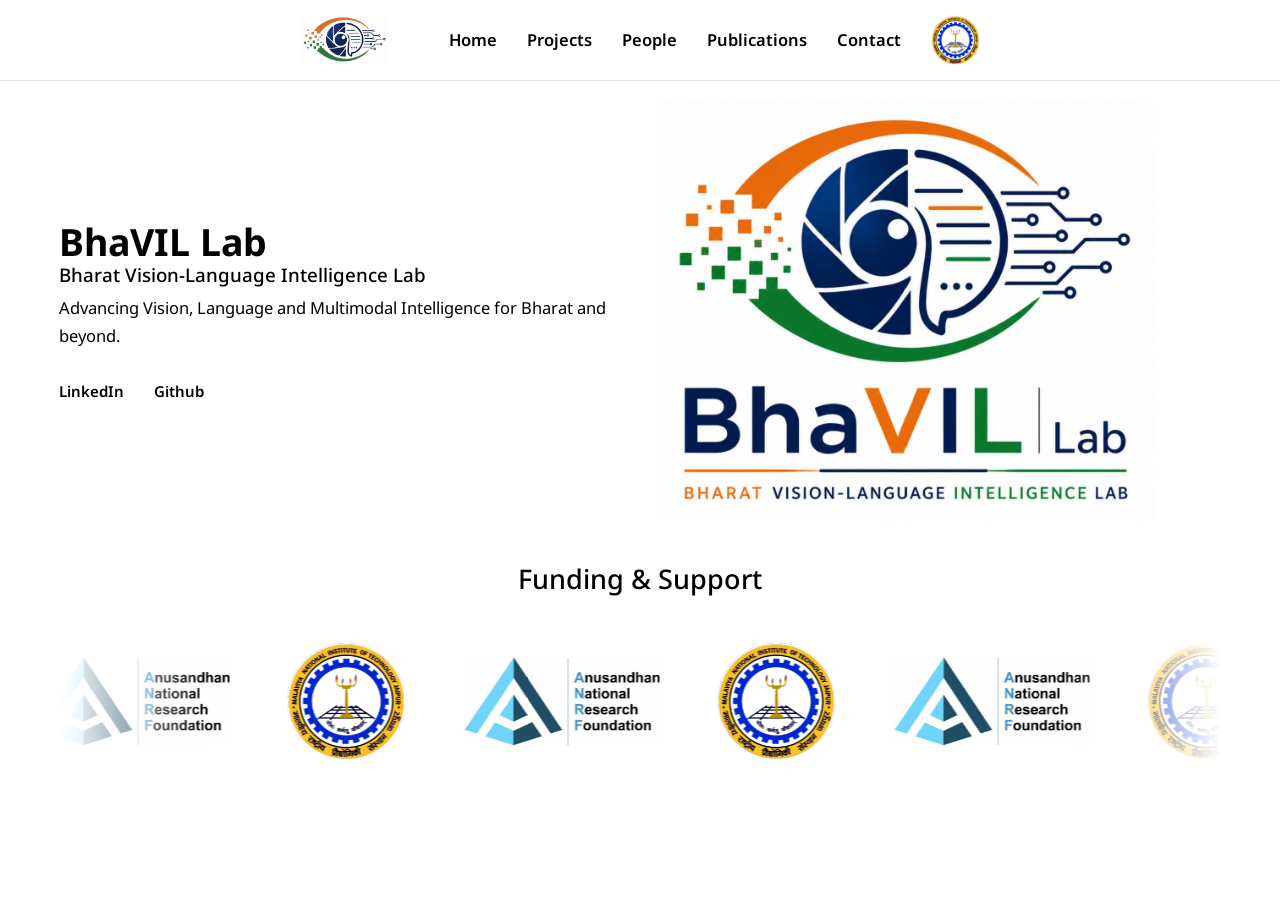
<file: index.html>
<!doctype html>
<html lang="en">
  <head>
    <meta charset="utf-8">
    <meta name="viewport" content="width=device-width, initial-scale=1, shrink-to-fit=no">
    <title>
      Home | 
      BhaVIL Lab
    </title>
    <meta name="description" content="Advancing Vision, Language, and Multimodal Intelligence for Bharat and Beyond.">

    <!-- Google Fonts - Noto Sans -->
    <link rel="preconnect" href="https://fonts.googleapis.com">
    <link rel="preconnect" href="https://fonts.gstatic.com" crossorigin>
    <link href="https://fonts.googleapis.com/css2?family=Noto+Sans:wght@300;400;500;600;700&display=swap" rel="stylesheet">

    <!-- Bootstrap CSS -->
    <link href="https://cdn.jsdelivr.net/npm/bootstrap@5.1.3/dist/css/bootstrap.min.css" rel="stylesheet">

    <!-- Font Awesome -->
    <link
      rel="stylesheet"
      href="https://cdnjs.cloudflare.com/ajax/libs/font-awesome/6.5.1/css/all.min.css"
      integrity="sha512-DTOQO9RWCH3ppGqcWaEA1BIZOC6xxalwEsw9c2QQeAIftl+Vegovlnee1c9QX4TctnWMn13TZye+giMm8e2LwA=="
      crossorigin="anonymous"
      referrerpolicy="no-referrer"
    >

    <!-- Custom CSS -->
    <link rel="stylesheet" href="style.css">

    <!-- Favicon -->
    
      <link rel="icon" type="image/png" href="images/Mnit_logo.png">
    
  </head>

  <body>
    <nav class="navbar">
  <div class="nav-container">
    <div class="nav-logo">
      <a href="index.html">
        <img src="images/small_logo.jpg" alt="BhaVIL Lab">
      </a>
    </div>
    <button class="nav-toggle" id="navToggle" aria-label="Toggle navigation">
      <span class="hamburger"></span>
      <span class="hamburger"></span>
      <span class="hamburger"></span>
    </button>
    <div class="nav-links" id="navLinks">
      <a href="index.html" class="nav-link">Home</a>
      <a href="/" class="nav-link">Projects</a>
      <a href="people.html" class="nav-link">People</a>
      <a href="publications.html" class="nav-link">Publications</a>
      <a href="contact.html" class="nav-link">Contact</a>
    </div>
    <div class="nav-logos-right">
      <a href="https://www.mnit.ac.in/" target="_blank">
        <img src="images/Mnit_logo.png" alt="MNIT">
      </a>
    </div>
  </div>
</nav>

<script>
  document.addEventListener('DOMContentLoaded', function () {
    const navToggle = document.getElementById('navToggle');
    const navLinks = document.getElementById('navLinks');

    if (navToggle) {
      navToggle.addEventListener('click', function () {
        navLinks.classList.toggle('active');
        navToggle.classList.toggle('active');
      });
    }
  });
</script>


    <div class="container main-content">
      <div class="hero-section">
  <div class="hero-text">
    <h1 style="margin-bottom: 0;">BhaVIL Lab</h1>
    <h5 style="margin-top: 0;">Bharat Vision-Language Intelligence Lab</h5>
    
    <p>
      Advancing Vision, Language and Multimodal Intelligence for Bharat and beyond.
    </p>
    
    
    <div class="hero-links">
      <a href="https://www.linkedin.com/in/sadbhawna-phd-102623188/">LinkedIn</a>
      <a href="https://github.com/bhavillab/bhavillab.github.io">Github</a>
    </div>
  </div>
  
  <div class="hero-media">
    <img src="images/BhaVIL_Logo.jpg" alt="BhaVIL Lab" />
  </div>
</div>

<div class="funding-section">
  <h2>Funding &amp; Support</h2>
  <div class="funding-carousel">
    <div class="carousel-container">
      <div class="carousel-track">
        
        <div class="funding-logo">
          <img src="images/anrf.jpg" alt="ANRF" />
        </div>
        <div class="funding-logo">
          <img src="images/Mnit_logo.png" alt="MNIT" />
        </div>
        <!-- Duplicate for seamless loop -->
         <div class="funding-logo">
          <img src="images/anrf.jpg" alt="ANRF" />
        </div>
        <div class="funding-logo">
          <img src="images/Mnit_logo.png" alt="MNIT" />
        </div>

        <div class="funding-logo">
          <img src="images/anrf.jpg" alt="ANRF" />
        </div>
        <div class="funding-logo">
          <img src="images/Mnit_logo.png" alt="MNIT" />
        </div>

        <div class="funding-logo">
          <img src="images/anrf.jpg" alt="ANRF" />
        </div>
        <div class="funding-logo">
          <img src="images/Mnit_logo.png" alt="MNIT" />
        </div>

        <div class="funding-logo">
          <img src="images/anrf.jpg" alt="ANRF" />
        </div>
        <div class="funding-logo">
          <img src="images/Mnit_logo.png" alt="MNIT" />
        </div>

      </div>
    </div>
  </div>
</div>

<script>
  document.addEventListener('DOMContentLoaded', function() {
    const track = document.querySelector('.carousel-track');
    const logos = document.querySelectorAll('.funding-logo');
    const totalLogos = logos.length / 2; // Original count before duplication
    let position = 0;
    
    function animate() {
      position -= 0.5; // Scroll speed
      
      // Reset position when halfway through (when original logos are fully scrolled)
      if (Math.abs(position) >= (totalLogos * 200)) {
        position = 0;
      }
      
      track.style.transform = `translateX(${position}px)`;
      requestAnimationFrame(animate);
    }
    
    animate();
  });
</script>


    </div>

    <!-- Bootstrap JS -->
    <script src="https://cdn.jsdelivr.net/npm/bootstrap@5.1.3/dist/js/bootstrap.bundle.min.js"></script>
  </body>
</html>
</file>
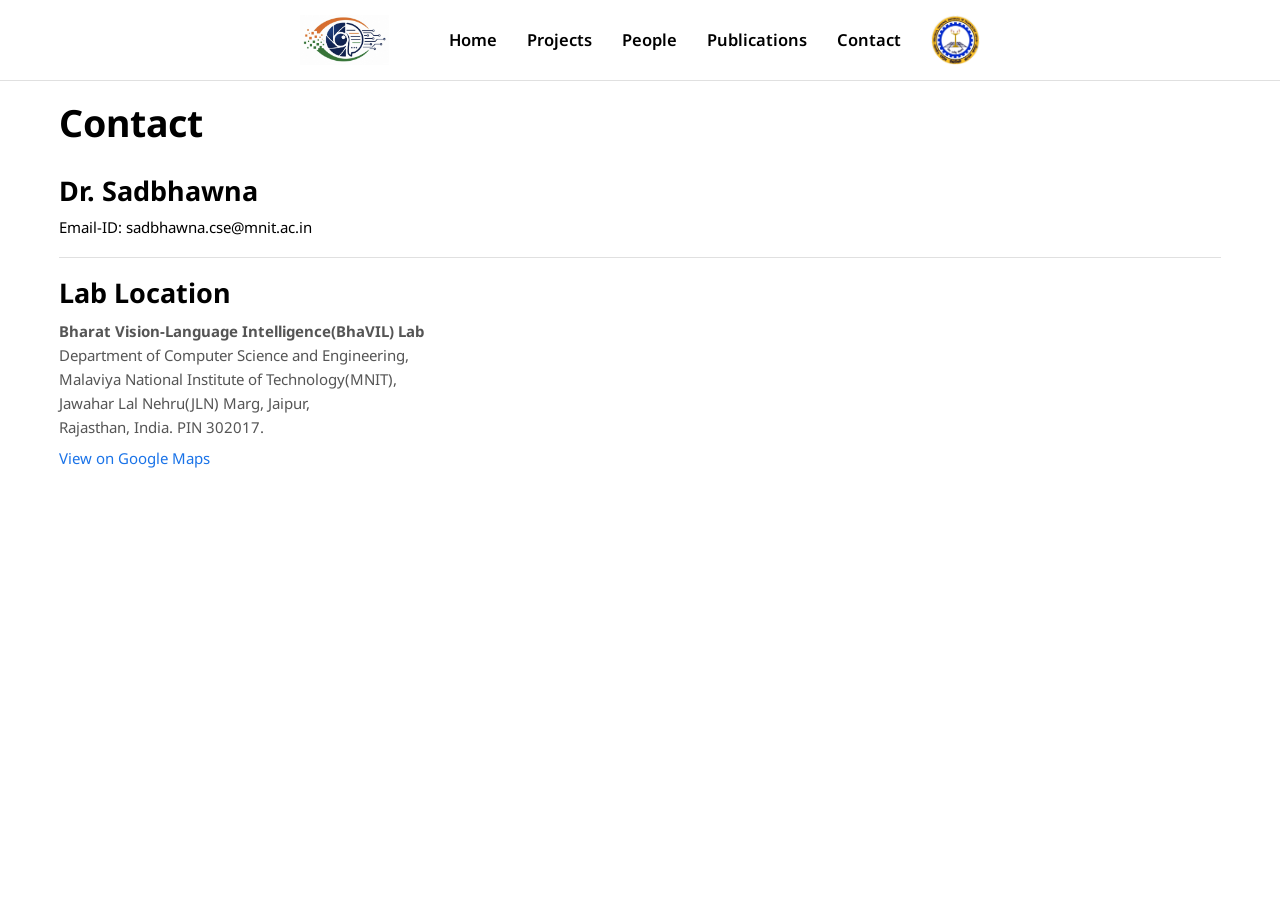
<file: contact.html>
<!doctype html>
<html lang="en">
  <head>
    <meta charset="utf-8">
    <meta name="viewport" content="width=device-width, initial-scale=1, shrink-to-fit=no">
    <title>
      Contact | 
      BhaVIL Lab
    </title>
    <meta name="description" content="Advancing Vision, Language, and Multimodal Intelligence for Bharat and Beyond.">

    <!-- Google Fonts - Noto Sans -->
    <link rel="preconnect" href="https://fonts.googleapis.com">
    <link rel="preconnect" href="https://fonts.gstatic.com" crossorigin>
    <link href="https://fonts.googleapis.com/css2?family=Noto+Sans:wght@300;400;500;600;700&display=swap" rel="stylesheet">

    <!-- Bootstrap CSS -->
    <link href="https://cdn.jsdelivr.net/npm/bootstrap@5.1.3/dist/css/bootstrap.min.css" rel="stylesheet">

    <!-- Font Awesome -->
    <link
      rel="stylesheet"
      href="https://cdnjs.cloudflare.com/ajax/libs/font-awesome/6.5.1/css/all.min.css"
      integrity="sha512-DTOQO9RWCH3ppGqcWaEA1BIZOC6xxalwEsw9c2QQeAIftl+Vegovlnee1c9QX4TctnWMn13TZye+giMm8e2LwA=="
      crossorigin="anonymous"
      referrerpolicy="no-referrer"
    >

    <!-- Custom CSS -->
    <link rel="stylesheet" href="style.css">

    <!-- Favicon -->
    
      <link rel="icon" type="image/png" href="images/Mnit_logo.png">
    
  </head>

  <body>
    <nav class="navbar">
  <div class="nav-container">
    <div class="nav-logo">
      <a href="index.html">
        <img src="images/small_logo.jpg" alt="BhaVIL Lab">
      </a>
    </div>
    <button class="nav-toggle" id="navToggle" aria-label="Toggle navigation">
      <span class="hamburger"></span>
      <span class="hamburger"></span>
      <span class="hamburger"></span>
    </button>
    <div class="nav-links" id="navLinks">
      <a href="index.html" class="nav-link">Home</a>
      <a href="/" class="nav-link">Projects</a>
      <a href="people.html" class="nav-link">People</a>
      <a href="publications.html" class="nav-link">Publications</a>
      <a href="contact.html" class="nav-link">Contact</a>
    </div>
    <div class="nav-logos-right">
      <a href="https://www.mnit.ac.in/" target="_blank">
        <img src="images/Mnit_logo.png" alt="MNIT">
      </a>
    </div>
  </div>
</nav>

<script>
  document.addEventListener('DOMContentLoaded', function () {
    const navToggle = document.getElementById('navToggle');
    const navLinks = document.getElementById('navLinks');

    if (navToggle) {
      navToggle.addEventListener('click', function () {
        navLinks.classList.toggle('active');
        navToggle.classList.toggle('active');
      });
    }
  });
</script>


    <div class="container main-content">
      <div class="contact-page">
  <h1>Contact</h1>

  <div class="contact-content">
    <div class="contact-section">
        <h2>Dr. Sadbhawna</h2>
        Email-ID: sadbhawna.cse@mnit.ac.in</li>
    </div>

    <div class="contact-section">
      <h2>Lab Location</h2>
      <div class="lab-location">
        <div class="lab-address">
          <p>
            <strong>Bharat Vision-Language Intelligence(BhaVIL) Lab</strong><br />
            Department of Computer Science and Engineering,<br />
            Malaviya National Institute of Technology(MNIT),<br />
            Jawahar Lal Nehru(JLN) Marg, Jaipur,<br />
            Rajasthan, India. PIN 302017.<br />
          </p>
          <p>
            <a href="https://maps.app.goo.gl/6CTQxLCMrE2BkmzL8">View on Google Maps</a>
          </p>
        </div>

        <iframe src="https://www.google.com/maps/embed?pb=!1m23!1m12!1m3!1d14237.636690421692!2d75.77203235!3d26.8587382!2m3!1f0!2f0!3f0!3m2!1i1024!2i768!4f13.1!4m8!3e6!4m0!4m5!
        1s0x396db66fe2879c7f%3A0xdfc843bf9b6f869a!2sMalaviya%20National%20Institute%20of%20Technology%20Jaipur%20(MNIT)%2C%20Jawahar%20Lal%20Nehru%20Marg%2C%20Jhalana%20Gram%2C%20Malviya%20Nagar%2C%20Jaipur%2C%20Rajasthan%20302017!
        3m2!1d26.863972399999998!2d75.8107776!5e0!3m2!1sen!2sin!4v1784711993784!5m2!1sen!2sin" 
        width="600" height="450" style="border:0;" allowfullscreen="" loading="lazy" referrerpolicy="strict-origin-when-cross-origin">

        </iframe>
        
      </div>
    </div>

  </div>
</div>

    </div>

    <!-- Bootstrap JS -->
    <script src="https://cdn.jsdelivr.net/npm/bootstrap@5.1.3/dist/js/bootstrap.bundle.min.js"></script>
  </body>
</html>
</file>
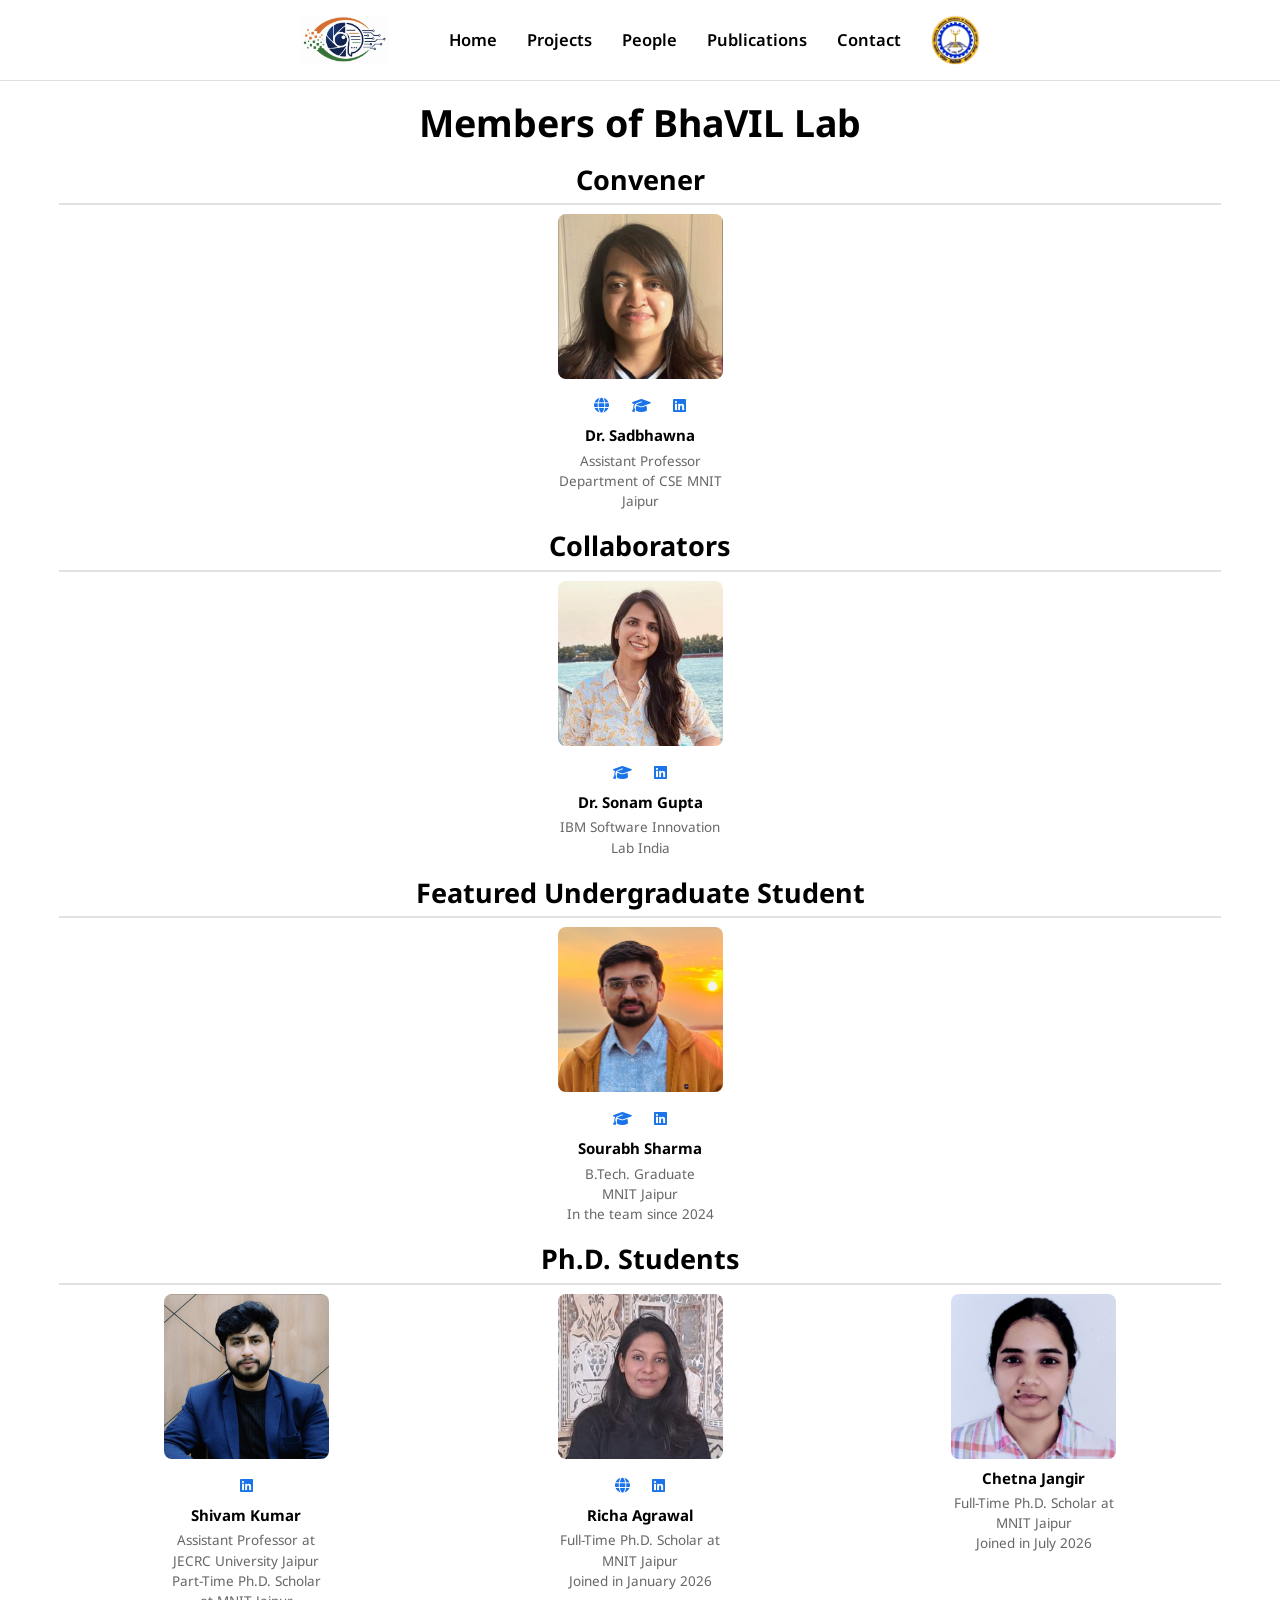
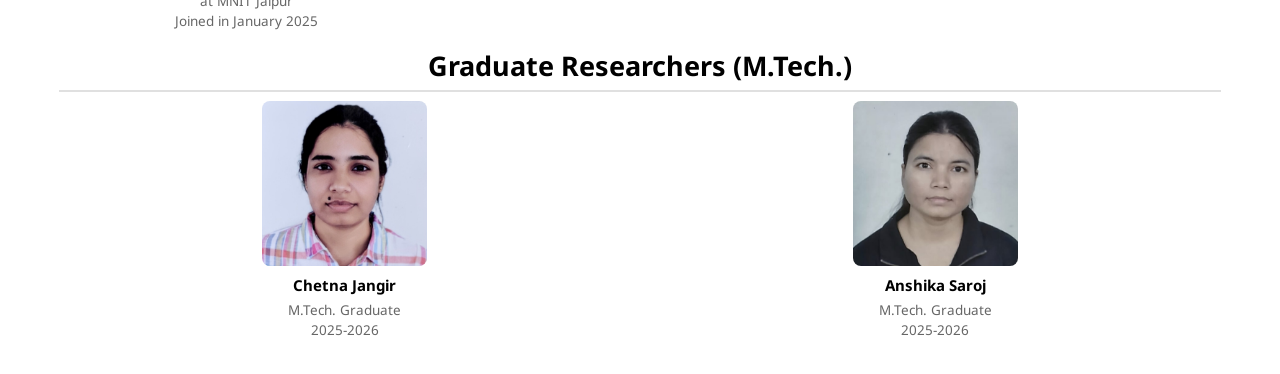
<file: people.html>
<!doctype html>
<html lang="en">
  <head>
    <meta charset="utf-8">
    <meta name="viewport" content="width=device-width, initial-scale=1, shrink-to-fit=no">
    <title>
      People | 
      BhaVIL Lab
    </title>
    <meta name="description" content="Advancing Vision, Language, and Multimodal Intelligence for Bharat and Beyond.">

    <!-- Google Fonts - Noto Sans -->
    <link rel="preconnect" href="https://fonts.googleapis.com">
    <link rel="preconnect" href="https://fonts.gstatic.com" crossorigin>
    <link href="https://fonts.googleapis.com/css2?family=Noto+Sans:wght@300;400;500;600;700&display=swap" rel="stylesheet">

    <!-- Bootstrap CSS -->
    <link href="https://cdn.jsdelivr.net/npm/bootstrap@5.1.3/dist/css/bootstrap.min.css" rel="stylesheet">

    <!-- Font Awesome -->
    <link
      rel="stylesheet"
      href="https://cdnjs.cloudflare.com/ajax/libs/font-awesome/6.5.1/css/all.min.css"
      integrity="sha512-DTOQO9RWCH3ppGqcWaEA1BIZOC6xxalwEsw9c2QQeAIftl+Vegovlnee1c9QX4TctnWMn13TZye+giMm8e2LwA=="
      crossorigin="anonymous"
      referrerpolicy="no-referrer"
    >

    <!-- Custom CSS -->
    <link rel="stylesheet" href="style.css">

    <!-- Favicon -->
    
      <link rel="icon" type="image/png" href="images/Mnit_logo.png">
    
  </head>

  <body>
    <nav class="navbar">
  <div class="nav-container">
    <div class="nav-logo">
      <a href="index.html">
        <img src="images/small_logo.jpg" alt="BhaVIL Lab">
      </a>
    </div>
    <button class="nav-toggle" id="navToggle" aria-label="Toggle navigation">
      <span class="hamburger"></span>
      <span class="hamburger"></span>
      <span class="hamburger"></span>
    </button>
    <div class="nav-links" id="navLinks">
      <a href="index.html" class="nav-link">Home</a>
      <a href="/" class="nav-link">Projects</a>
      <a href="people.html" class="nav-link">People</a>
      <a href="publications.html" class="nav-link">Publications</a>
      <a href="contact.html" class="nav-link">Contact</a>
    </div>
    <div class="nav-logos-right">
      <a href="https://www.mnit.ac.in/" target="_blank">
        <img src="images/Mnit_logo.png" alt="MNIT">
      </a>
    </div>
  </div>
</nav>

<script>
  document.addEventListener('DOMContentLoaded', function () {
    const navToggle = document.getElementById('navToggle');
    const navLinks = document.getElementById('navLinks');

    if (navToggle) {
      navToggle.addEventListener('click', function () {
        navLinks.classList.toggle('active');
        navToggle.classList.toggle('active');
      });
    }
  });
</script>


<div class="container main-content">
  <div class="people-section">
   <h1 align="center">Members of BhaVIL Lab</h1>


   <h2 align="center">Convener</h2>
   <div class="people-grid">
     <div class="person-card">
       <a href="https://sadbhawnathakur.github.io/" class="person-image-link">
        <img src="images/people/sadbhawna.jpg" alt="Dr. Sadbhawna" />
      </a>
      <div class="person-links">
        <a href="https://sadbhawnathakur.github.io/" title="Personal Page"><i class="fas fa-globe"></i></a>
        <a href="https://scholar.google.com/citations?hl=en&user=9GKhxRcAAAAJ" target="_blank" title="Google Scholar"><i class="fas fa-graduation-cap"></i></a>
        <a href="https://www.linkedin.com/in/sadbhawna-phd-102623188/" target="_blank" title="LinkedIn"><i class="fab fa-linkedin"></i></a>
      </div>
      <span class="name">Dr. Sadbhawna</span>
      <span class="role">Assistant Professor
        Department of CSE 
        MNIT Jaipur
      </span>
    </div>
  </div>

  <h2 align="center">Collaborators</h2>
  <div class="people-grid">
    <div class="person-card">
      <a href="https://scholar.google.com/citations?user=nIJUdr0AAAAJ&hl=en" class="person-image-link">
        <img src="images/people/sonam.jpg" alt="Dr. Sonam Gupta" />
      </a>
      <div class="person-links">
        <a href="https://scholar.google.com/citations?user=nIJUdr0AAAAJ&hl=en" target="_blank" title="Google Scholar"><i class="fas fa-graduation-cap"></i></a>
        <a href="https://www.linkedin.com/in/sonam-gupta-7b521552/" target="_blank" title="LinkedIn"><i class="fab fa-linkedin"></i></a>
      </div>
      <span class="name">Dr. Sonam Gupta</span>
      <span class="role">IBM Software
        Innovation Lab 
        India
      </span>
    </div>
  </div>

  <h2 align="center">Featured Undergraduate Student</h2>
  <div class="people-grid">
    <div class="person-card">
      <a href="https://scholar.google.com/citations?user=bEF_YuYAAAAJ&hl=en" class="person-image-link">
        <img src="images/people/sourabh.jpg" alt="Dr. Sourabh Sharma" />
      </a>
      <div class="person-links">
        <a href="https://scholar.google.com/citations?user=bEF_YuYAAAAJ&hl=en" target="_blank" title="Google Scholar"><i class="fas fa-graduation-cap"></i></a>
        <a href="https://www.linkedin.com/in/sourabh-sharma-061a54240/" target="_blank" title="LinkedIn"><i class="fab fa-linkedin"></i></a>
      </div>
      <span class="name">Sourabh Sharma</span>
      <span class="role">B.Tech. Graduate<br>
        MNIT Jaipur<br>
        In the team since 2024
      </span>
    </div>
  </div>

  <h2 align="center">Ph.D. Students</h2>

  <div class="people-grid">
    <div class="person-card">
      <a href="https://www.linkedin.com/in/shivamkumar16/" target="_blank" class="person-image-link">
        <img src="images/people/shivam.jpg" alt="Shivam Kumar" />
      </a>
      <div class="person-links">
        <a href="https://www.linkedin.com/in/shivamkumar16/" target="_blank" title="LinkedIn"><i class="fab fa-linkedin"></i></a>
      </div>
      <span class="name">Shivam Kumar</span>
      <span class="role">Assistant Professor at JECRC University Jaipur<br>
        Part-Time Ph.D. Scholar at MNIT Jaipur<br>
        Joined in January 2025
      </span>
    </div>

   <div class="person-card">
      <a href="https://richa1819.github.io/Portfolio/" target="_blank" class="person-image-link">
        <img src="images/people/richa.jpg" alt="Richa Agrawal" />
      </a>
      <div class="person-links">
        <a href="https://richa1819.github.io/Portfolio/" title="Personal Page"><i class="fas fa-globe"></i></a>
        <a href="https://www.linkedin.com/in/richa-agrawal-83936523a/" target="_blank" title="LinkedIn"><i class="fab fa-linkedin"></i></a>
      </div>
      <span class="name">Richa Agrawal</span>
      <span class="role">Full-Time Ph.D. Scholar at MNIT Jaipur<br>
        Joined in January 2026
      </span>
    </div>

    <div class="person-card">
        <img src="images/people/chetna.jpg" alt="Chetna Jangir"/>
      <span class="name">Chetna Jangir</span>
      <span class="role">Full-Time Ph.D. Scholar at MNIT Jaipur<br>
        Joined in July 2026
      </span>
    </div>
    
  </div>

  <h2 align="center">Graduate Researchers (M.Tech.)</h2>
  <div class="people-grid">
    <div class="person-card">
        <img src="images/people/chetna.jpg" alt="Chetna Jangir"/>
      <span class="name">Chetna Jangir</span>
      <span class="role">M.Tech. Graduate<br>2025-2026</span>
    </div>

    <div class="person-card">
        <img src="images/people/anshika.jpg" alt="Anshika Saroj" />
      <span class="name">Anshika Saroj</span>
      <span class="role">M.Tech. Graduate<br>2025-2026</span>
    </div>

  </div>


  
</div>
</div>

    <!-- Bootstrap JS -->
    <script src="https://cdn.jsdelivr.net/npm/bootstrap@5.1.3/dist/js/bootstrap.bundle.min.js"></script>
  </body>
</html>
</file>
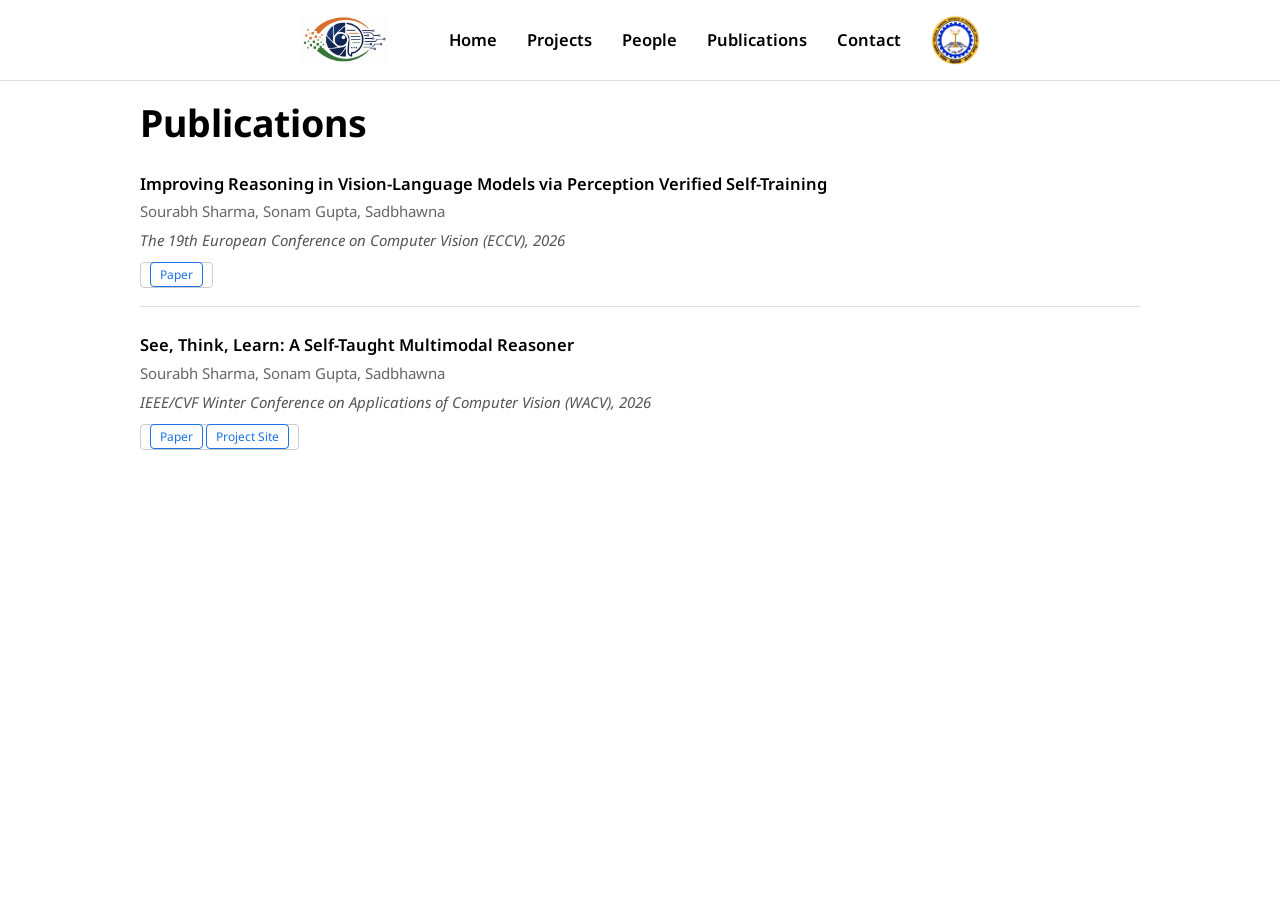
<file: publications.html>
<!doctype html>
<html lang="en">
  <head>
    <meta charset="utf-8">
    <meta name="viewport" content="width=device-width, initial-scale=1, shrink-to-fit=no">
    <title>
      Publications | 
      BhaVIL Lab
    </title>
    <meta name="description" content="Advancing Vision, Language, and Multimodal Intelligence for Bharat and Beyond.">

    <!-- Google Fonts - Noto Sans -->
    <link rel="preconnect" href="https://fonts.googleapis.com">
    <link rel="preconnect" href="https://fonts.gstatic.com" crossorigin>
    <link href="https://fonts.googleapis.com/css2?family=Noto+Sans:wght@300;400;500;600;700&display=swap" rel="stylesheet">

    <!-- Bootstrap CSS -->
    <link href="https://cdn.jsdelivr.net/npm/bootstrap@5.1.3/dist/css/bootstrap.min.css" rel="stylesheet">

    <!-- Font Awesome -->
    <link
      rel="stylesheet"
      href="https://cdnjs.cloudflare.com/ajax/libs/font-awesome/6.5.1/css/all.min.css"
      integrity="sha512-DTOQO9RWCH3ppGqcWaEA1BIZOC6xxalwEsw9c2QQeAIftl+Vegovlnee1c9QX4TctnWMn13TZye+giMm8e2LwA=="
      crossorigin="anonymous"
      referrerpolicy="no-referrer"
    >

    <!-- Custom CSS -->
    <link rel="stylesheet" href="style.css">

    <!-- Favicon -->
    
      <link rel="icon" type="image/png" href="images/Mnit_logo.png">
    
  </head>

  <body>
    <nav class="navbar">
  <div class="nav-container">
    <div class="nav-logo">
      <a href="index.html">
        <img src="images/small_logo.jpg" alt="BhaVIL Lab">
      </a>
    </div>
    <button class="nav-toggle" id="navToggle" aria-label="Toggle navigation">
      <span class="hamburger"></span>
      <span class="hamburger"></span>
      <span class="hamburger"></span>
    </button>
    <div class="nav-links" id="navLinks">
      <a href="index.html" class="nav-link">Home</a>
      <a href="/" class="nav-link">Projects</a>
      <a href="people.html" class="nav-link">People</a>
      <a href="publications.html" class="nav-link">Publications</a>
      <a href="contact.html" class="nav-link">Contact</a>
    </div>
    <div class="nav-logos-right">
      <a href="https://www.mnit.ac.in/" target="_blank">
        <img src="images/Mnit_logo.png" alt="MNIT">
      </a>
    </div>
  </div>
</nav>

<script>
  document.addEventListener('DOMContentLoaded', function () {
    const navToggle = document.getElementById('navToggle');
    const navLinks = document.getElementById('navLinks');

    if (navToggle) {
      navToggle.addEventListener('click', function () {
        navLinks.classList.toggle('active');
        navToggle.classList.toggle('active');
      });
    }
  });
</script>


    <div class="container main-content">
<div class="research-section">
  <h1>Publications</h1>

  

  <div class="publications-list">
    <div class="publication-item" id="improving-reasoning-in-vlm">
      
      <div class="pub-content">
        <div class="pub-title">Improving Reasoning in Vision-Language Models via Perception Verified Self-Training</div>
        <div class="pub-authors">Sourabh Sharma, Sonam Gupta, Sadbhawna</div>
        <div class="pub-venue">The 19th European Conference on Computer Vision (ECCV), 2026</div>
        <div class="pub-links">
          <span class="pub-link-text">
            <a href="https://arxiv.org/abs/2606.22158" target="_blank" class="pub-link-text">Paper</a>
            </span>
        </div>
      </div>
    </div>
    <div class="publication-item" id="see-think-learn">
      <div class="pub-content">
        <div class="pub-title">See, Think, Learn: A Self-Taught Multimodal Reasoner</div>
        <div class="pub-authors">Sourabh Sharma, Sonam Gupta, Sadbhawna</div>
        <div class="pub-venue">IEEE/CVF Winter Conference on Applications of Computer Vision (WACV), 2026</div>
        <div class="pub-links">
          <span class="pub-link-text">
            <a href="https://openaccess.thecvf.com/content/WACV2026/html/Sharma_See_Think_Learn_A_Self-Taught_Multimodal_Reasoner_WACV_2026_paper.html" target="_blank" class="pub-link-text">Paper</a>
            <a href="https://github.com/srbhcs/see-think-learn" target="_blank" class="pub-link-text">Project Site</a>
          </span>
        </div>
      </div>
    </div>
    
  
  </div>
</div>

<!-- Image Modal -->
<div id="imageModal" style="display:none; position:fixed; z-index:1000; left:0; top:0; width:100%; height:100%; background-color:rgba(0,0,0,0.9); cursor:pointer;">
  <span style="position:absolute; top:20px; right:40px; color:#fff; font-size:40px; font-weight:bold; cursor:pointer;">&times;</span>
  <img id="modalImage" style="display:block; width:92vw; height:90vh; object-fit:contain; position:absolute; top:50%; left:50%; transform:translate(-50%, -50%);" />
</div>

<script>
  // Publication filtering functionality
  document.addEventListener('DOMContentLoaded', function() {
    const filterButtons = document.querySelectorAll('.filter-btn');
    const publications = document.querySelectorAll('.publication-item');
    const yearHeaders = document.querySelectorAll('.year-header');

    filterButtons.forEach(button => {
      button.addEventListener('click', function() {
        // Update active button
        filterButtons.forEach(btn => btn.classList.remove('active'));
        this.classList.add('active');

        const filterValue = this.getAttribute('data-filter');

        // Filter publications
        publications.forEach(pub => {
          if (filterValue === 'all') {
            pub.style.display = 'flex';
          } else {
            const category = pub.getAttribute('data-category');
            pub.style.display = category === filterValue ? 'flex' : 'none';
          }
        });

        // Show/hide year headers based on visible publications
        yearHeaders.forEach(header => {
          let nextElement = header.nextElementSibling;
          let hasVisiblePubs = false;
          
          while (nextElement && !nextElement.classList.contains('year-header')) {
            if (nextElement.classList.contains('publication-item') && nextElement.style.display !== 'none') {
              hasVisiblePubs = true;
              break;
            }
            nextElement = nextElement.nextElementSibling;
          }
          
          header.style.display = hasVisiblePubs || filterValue === 'all' ? 'block' : 'none';
        });
      });
    });

    // Image modal functionality
    const modal = document.getElementById('imageModal');
    const modalImg = document.getElementById('modalImage');
    const pubImages = document.querySelectorAll('.pub-thumbnail img');

    pubImages.forEach(img => {
      img.style.cursor = 'pointer';
      img.addEventListener('click', function(e) {
        e.preventDefault();
        modal.style.display = 'block';
        modalImg.src = this.src;
      });
    });

    // Close modal on click
    modal.addEventListener('click', function() {
      modal.style.display = 'none';
    });

    // Close modal on Escape key
    document.addEventListener('keydown', function(e) {
      if (e.key === 'Escape' && modal.style.display === 'block') {
        modal.style.display = 'none';
      }
    });
  });
</script>


    </div>

    <!-- Bootstrap JS -->
    <script src="https://cdn.jsdelivr.net/npm/bootstrap@5.1.3/dist/js/bootstrap.bundle.min.js"></script>
  </body>
</html>
</file>
<file: style.css>
/* Clean, minimal CSS for HiRo Lab website */

:root {
  --primary-color: #000000;
  --text-color: #000000;
  --link-color: #1a73e8;
  --border-color: #e0e0e0;
  --bg-light: #f8f9fa;
}

* {
  margin: 0;
  padding: 0;
  box-sizing: border-box;
}

html {
  /* Scales all rem-based type and spacing down ~6% for a tighter overall layout */
  font-size: 15px;
}

body {
  font-family:
    "Noto Sans",
    -apple-system,
    BlinkMacSystemFont,
    "Segoe UI",
    Roboto,
    "Helvetica Neue",
    Arial,
    sans-serif;
  line-height: 1.5;
  color: var(--text-color);
  font-size: 1rem;
}

/* Navigation */
.navbar {
  background: white;
  border-bottom: 1px solid var(--border-color);
  padding: 1rem 0;
  position: sticky;
  top: 0;
  z-index: 1000;
}

.nav-container {
  max-width: 1200px;
  margin: 0 auto;
  padding: 0 2rem;
  display: flex;
  align-items: center;
  gap: 2rem;
}

.nav-logo {
  display: flex;
  align-items: center;
  margin: 0;
  padding: 0;
  margin-left: 0;
  gap: 1rem;
}

.nav-logo a {
  display: inline-block;
  line-height: 0;
}

.nav-logo img {
  height: 50px;
  width: auto;
  max-width: 150px;
  object-fit: contain;
  transition: opacity 0.3s;
  display: block;
}

.nav-logo a:hover img {
  opacity: 0.8;
}

.nav-logos-right {
  display: flex;
  align-items: center;
  gap: 1rem;
  margin-left: auto;
}

.nav-logos-right a {
  display: inline-block;
  line-height: 0;
}

.nav-logos-right img {
  height: 50px;
  width: auto;
  max-width: 150px;
  object-fit: contain;
  display: block;
}

.nav-logos-right a:hover img {
  opacity: 0.8;
}

.nav-toggle {
  display: none;
  background: none;
  border: none;
  cursor: pointer;
  padding: 0;
  margin: 0;
  z-index: 1000;
  outline: none;
}

.hamburger {
  display: block;
  width: 25px;
  height: 3px;
  background-color: var(--primary-color);
  margin: 5px 0;
  transition: 0.3s;
}

.nav-links {
  display: flex;
  gap: 2rem;
  margin-left: auto;
  padding-left: 2rem;
}

.nav-link {
  color: var(--primary-color);
  text-decoration: none;
  font-weight: 600;
  font-size: 1.1rem;
  transition: color 0.3s;
}

.nav-link:hover {
  color: var(--link-color);
}

/* Main Content */
.main-content {
  max-width: 1200px;
  margin: 0 auto;
  padding: 1.25rem;
}

/* Homepage Hero */
.hero-section {
  display: flex;
  flex-wrap: wrap;
  gap: 2rem;
  margin-bottom: 1.25rem;
  align-items: center;
}

.hero-text {
  flex: 1;
  min-width: 300px;
}

.hero-text h1 {
  font-size: 2.5rem;
  font-weight: 700;
  line-height: 1.2;
  color: var(--primary-color);
  margin-bottom: 1.5rem;
}

.hero-text p {
  font-size: 1.1rem;
  line-height: 1.7;
  margin-bottom: 1.25rem;
}

.hero-links {
  display: flex;
  gap: 2rem;
  margin-top: 2rem;
}

.hero-links a {
  color: var(--primary-color);
  font-weight: 600;
  text-decoration: none;
  transition: color 0.3s;
}

.hero-links a:hover {
  color: var(--link-color);
}

.hero-media {
  flex: 1;
  min-width: 300px;
}

.hero-media img,
.hero-media video {
  width: 100%;
  max-width: 500px;
  border-radius: 8px;
}

/* Funding Section */
.funding-section {
  margin-top: 1.5rem;
  padding: 1.25rem 0;
}

.funding-section h2 {
  text-align: center;
  font-size: 1.8rem;
  color: var(--primary-color);
  margin-bottom: 2rem;
}

.funding-carousel {
  position: relative;
  display: flex;
  align-items: center;
  justify-content: center;
  max-width: 1200px;
  margin: 0 auto;
}

.funding-carousel::before,
.funding-carousel::after {
  content: "";
  position: absolute;
  top: 0;
  bottom: 0;
  width: 150px;
  z-index: 2;
  pointer-events: none;
}

.funding-carousel::before {
  left: 0;
  background: linear-gradient(to right, white, transparent);
}

.funding-carousel::after {
  right: 0;
  background: linear-gradient(to left, white, transparent);
}

.carousel-container {
  overflow: hidden;
  width: 100%;
}

.carousel-track {
  display: flex;
  will-change: transform;
}

.funding-logo {
  flex: 0 0 200px;
  display: flex;
  align-items: center;
  justify-content: center;
  padding: 1rem;
}

.funding-logo img {
  max-width: 200px;
  max-height: 120px;
  width: auto;
  height: auto;
  object-fit: contain;
}

/* Lab/People Page */
.lab-section,
.people-section {
  max-width: 1200px;
  margin: 0 auto;
}

.people-section h1 {
  
  font-size: 2.5rem;
  font-weight: 700;
  color: var(--primary-color);
  margin-bottom: 1rem;
}

.lab-section h2,
.people-section h2 {
  justify-content: center;
  font-size: 1.8rem;
  font-weight: 700;
  color: var(--primary-color);
  margin: 1.25rem 0 0.6rem 0;
  border-bottom: 2px solid var(--border-color);
  padding-bottom: 0.5rem;
}

.people-grid {
  display:flex;
  flex-direction: row;
  justify-content:center;
  grid-template-columns: repeat(auto-fill, minmax(130px, 1fr));
  gap: 1.25rem;
  margin-bottom: 1rem;
}

/* Robots render a little larger than the people photos */
.robots-grid {
  grid-template-columns: repeat(auto-fill, minmax(145px, 1fr));
}

.robots-grid .person-card {
  max-width: 185px;
}

.person-card {
  text-align: center;
  text-decoration: none;
  color: var(--text-color);
  transition: transform 0.3s;
  display: flex;
  flex-direction: column;
  align-items: center;
  max-width: 165px;
  margin: 0 auto;
}

.person-card:hover {
  transform: translateY(-5px);
}

.person-image-link {
  display: block;
  width: 100%;
  text-decoration: none;
}

.person-card img {
  width: 100%;
  aspect-ratio: 1 / 1;
  object-fit: cover;
  object-position: top;
  border-radius: 8px;
  margin-bottom: 0.5rem;
  transition: opacity 0.3s;
}

.person-image-link:hover img {
  opacity: 0.8;
}

/* Research/Publications Section Styles */
.research-section {
  max-width: 1000px;
  margin: 0 auto;
}

.research-section h1 {
  font-size: 2.5rem;
  font-weight: 700;
  color: var(--primary-color);
  margin-bottom: 0.75rem;
}

.filter-buttons {
  display: flex;
  gap: 0.6rem;
  margin-bottom: 1.25rem;
  flex-wrap: wrap;
}

.filter-btn {
  padding: 0.35rem 1rem;
  border: 2px solid var(--link-color);
  background: white;
  color: var(--link-color);
  font-size: 0.85rem;
  font-weight: 500;
  cursor: pointer;
  border-radius: 4px;
  transition: all 0.3s;
  font-family: "Noto Sans", sans-serif;
}

.filter-btn:hover {
  background: var(--link-color);
  color: white;
}

.filter-btn.active {
  background: var(--link-color);
  color: white;
}

.publications-list {
  margin-top: 1.25rem;
}

.year-header {
  font-size: 1.8rem;
  color: var(--primary-color);
  margin: 1rem 0 0.6rem 0;
  padding-bottom: 0.3rem;
  border-bottom: 1px solid var(--border-color);
}

.publication-item {
  margin-bottom: 0;
  padding-bottom: 0;
  padding-top: 0.6rem;
  border-bottom: none;
  display: flex;
  gap: 1.5rem;
  align-items: flex-start;
  scroll-margin-top: 90px;
}

/* Briefly highlight a paper when deep-linked from another page */
.publication-item:target {
  background: var(--bg-light);
  border-radius: 8px;
  box-shadow: 0 0 0 0.5rem var(--bg-light);
}

.publication-item:last-child {
  border-bottom: none;
}

.pub-thumbnail {
  position: relative;
  flex-shrink: 0;
  width: 150px;
  height: 113px;
  overflow: hidden;
  border-radius: 8px;
  border: 1px solid var(--border-color);
  background: #f5f5f5;
}

.pub-thumbnail img {
  width: 100%;
  height: 100%;
  object-fit: contain;
}

.pub-venue-tag {
  position: absolute;
  bottom: 8px;
  right: 8px;
  background: rgba(0, 0, 0, 0.8);
  color: white;
  padding: 4px 8px;
  border-radius: 4px;
  font-size: 0.85rem;
  font-weight: 600;
}

.pub-content {
  flex: 1;
}

.pub-title {
  font-size: 1.1rem;
  font-weight: 600;
  color: var(--primary-color);
  margin-bottom: 0.4rem;
  line-height: 1.3;
}

.pub-authors {
  color: #666;
  margin-bottom: 0.3rem;
  line-height: 1.4;
}

.pub-venue {
  font-style: italic;
  color: #555;
  margin-bottom: 0.5rem;
  line-height: 1.4;
}

.pub-links {
  display: flex;
  gap: 0.8rem;
  flex-wrap: wrap;
  margin-top: 0.5rem;
}

.pub-links a {
  color: var(--link-color);
  text-decoration: none;
  font-size: 0.8rem;
  padding: 0.2rem 0.6rem;
  border: 1px solid var(--link-color);
  border-radius: 4px;
  transition: all 0.3s;
}

.pub-links a:hover {
  background: var(--link-color);
  color: white;
  text-decoration: none;
}

a.pub-link-text {
  cursor: pointer;
}

.pub-link-text {
  color: #888;
  font-size: 0.8rem;
  padding: 0.2rem 0.6rem;
  border: 1px solid #ccc;
  border-radius: 4px;
  cursor: not-allowed;
}

.person-card .name {
  font-weight: 700;
  display: block;
  margin-bottom: 0.25rem;
}

.person-card .role {
  font-size: 0.9rem;
  color: #666;
}

.person-links {
  display: flex;
  gap: 1.5rem;
  justify-content: center;
  margin-top: 0.5rem;
  margin-bottom: 0.5rem;
}

.person-links a {
  color: var(--link-color);
  font-size: 1rem;
  transition: color 0.3s;
}

.person-links a:hover {
  color: var(--primary-color);
}

/* Research Page */
.research-section h1 {
  font-size: 2.5rem;
  font-weight: 700;
  color: var(--primary-color);
  margin-bottom: 0.75rem;
}

.publication-item {
  margin-bottom: 1.2rem;
  padding-bottom: 1.2rem;
  border-bottom: 1px solid var(--border-color);
}

.publication-item:last-child {
  border-bottom: none;
}

.pub-title {
  font-size: 1.1rem;
  font-weight: 600;
  color: var(--primary-color);
  margin-bottom: 0.5rem;
}

.pub-authors {
  color: #666;
  margin-bottom: 0.5rem;
}

.pub-venue {
  font-style: italic;
  color: #555;
  margin-bottom: 0.75rem;
}

.pub-links {
  display: flex;
  gap: 0.5rem;
  flex-wrap: wrap;
}

.pub-links a {
  color: var(--link-color);
  text-decoration: none;
  font-size: 0.8rem;
  padding: 0.2rem 0.6rem;
  border: 1px solid var(--link-color);
  border-radius: 4px;
  transition: all 0.3s;
}

.pub-links a:hover {
  background: var(--link-color);
  color: white;
}

.pub-preview {
  margin-top: 1rem;
  max-width: 300px;
}

.pub-preview img,
.pub-preview video {
  width: 100%;
  border-radius: 4px;
}

/* Responsive */
@media (max-width: 768px) {
  .navbar {
    padding: 0.8rem 0;
  }

  .nav-container {
    padding: 0 1rem;
    gap: 1rem;
    flex-direction: row;
    justify-content: space-between;
    align-items: center;
  }

  .nav-logo {
    gap: 0.5rem;
  }

  .nav-logo img {
    height: 35px;
  }

  .nav-logos-right {
    gap: 0.5rem;
  }

  .nav-logos-right img {
    height: 35px;
  }

  .nav-toggle {
    display: block;
  }

  .nav-toggle.active .hamburger:nth-child(1) {
    transform: rotate(-45deg) translate(-5px, 6px);
  }

  .nav-toggle.active .hamburger:nth-child(2) {
    opacity: 0;
  }

  .nav-toggle.active .hamburger:nth-child(3) {
    transform: rotate(45deg) translate(-5px, -6px);
  }

  .nav-links {
    position: absolute;
    top: 100%;
    left: 0;
    right: 0;
    background: white;
    flex-direction: column;
    gap: 0;
    margin-left: 0;
    padding: 0;
    width: 100%;
    max-height: 0;
    overflow: hidden;
    transition: max-height 0.3s ease-in-out;
    box-shadow: 0 4px 6px rgba(0, 0, 0, 0.1);
  }

  .nav-links.active {
    max-height: 300px;
    padding: 1rem 0;
  }

  .nav-link {
    font-size: 1rem;
    padding: 0.8rem 1.5rem;
    width: 100%;
    border-bottom: 1px solid var(--border-color);
  }

  .nav-link:last-child {
    border-bottom: none;
  }

  .hero-text h1 {
    font-size: 1.75rem;
  }

  .hero-text p {
    font-size: 1rem;
  }

  .main-content {
    padding: 2rem 1rem;
  }

  .people-section h1,
  .research-section h1 {
    font-size: 2rem;
  }

  .people-section h2,
  .research-section h2,
  .lab-section h2 {
    font-size: 1.5rem;
  }

  .people-grid {
    grid-template-columns: repeat(auto-fill, minmax(120px, 1fr));
    gap: 1.5rem;
  }

  .publication-item {
    flex-direction: column;
    gap: 1rem;
    padding-top: 1rem;
    padding-bottom: 1rem;
  }

  .pub-thumbnail {
    width: 100%;
    height: 220px;
  }

  .pub-title {
    font-size: 1rem;
  }

  .pub-authors,
  .pub-venue {
    font-size: 0.9rem;
  }

  .filter-buttons {
    gap: 0.5rem;
  }

  .filter-btn {
    padding: 0.4rem 1rem;
    font-size: 0.9rem;
  }

  .research-area {
    flex-direction: column;
    gap: 1.5rem;
    padding: 1.5rem 0;
  }

  .research-area-content h2 {
    font-size: 1.4rem;
  }

  .research-area-content p {
    font-size: 0.95rem;
  }

  .research-area-image {
    flex: 1;
    max-width: 100%;
  }

  .hero-section {
    flex-direction: column;
    gap: 2rem;
  }

  .hero-image {
    max-width: 100%;
  }

  .hero-media {
    max-width: 100%;
  }

  .hero-media img,
  .hero-media video {
    max-width: 100%;
  }

  .funding-section {
    padding: 2rem 0;
    margin-top: 3rem;
  }

  .funding-section h2 {
    font-size: 1.5rem;
  }

  .funding-logo {
    flex: 0 0 160px;
    padding: 0.75rem;
  }

  .funding-logo img {
    max-width: 150px;
    max-height: 80px;
  }

  .funding-carousel::before,
  .funding-carousel::after {
    width: 50px;
  }

  .year-header {
    font-size: 1.5rem;
    margin: 2rem 0 0.8rem 0;
  }

  .contact-page {
    max-width: 100%;
    padding: 1rem;
  }

  .contact-page h1 {
    font-size: 2rem;
  }
}

/* Links */
a {
  color: var(--link-color);
  text-decoration: none;
}

a:hover {
  text-decoration: underline;
}

/* Research Page Styles */
.research-page {
  max-width: 1200px;
  margin: 0 auto;
}

.research-header-image {
  width: 100%;
  max-width: 660px;
  margin: 0 auto 1rem;
  text-align: center;
}

.research-header-image img {
  width: 100%;
  height: auto;
  border-radius: 8px;
}

.research-intro {
  font-size: 1.1rem;
  line-height: 1.7;
  margin-bottom: 0.75rem;
  color: #555;
}

.research-areas {
  display: flex;
  flex-direction: column;
  gap: 1.25rem;
}

.research-area {
  display: flex;
  gap: 2rem;
  align-items: center;
  padding: 0.75rem 0;
  border-bottom: 1px solid var(--border-color);
}

.research-area:last-child {
  border-bottom: none;
}

/* Alternate the image side per section (desktop only) */
@media (min-width: 769px) {
  .research-area:nth-child(even) {
    flex-direction: row-reverse;
  }
}

.research-area-content {
  flex: 1;
  min-width: 300px;
}

.research-area-content h2 {
  font-size: 1.8rem;
  color: var(--primary-color);
  margin-bottom: 0.6rem;
}

.research-area-content p {
  font-size: 1rem;
  line-height: 1.7;
  color: #666;
}

.research-area-image {
  flex: 0 0 340px;
  max-width: 340px;
}

.research-area-image img {
  width: 100%;
  border-radius: 8px;
  box-shadow: 0 2px 8px rgba(0, 0, 0, 0.1);
}

@media (max-width: 768px) {
  .research-area {
    flex-direction: column;
  }

  .research-area-image {
    flex: 1;
    max-width: 100%;
  }
}

/* Contact Page Styles */
.contact-page {
  max-width: 1200px;
  margin: 0 auto;
}

.contact-page h1 {
  font-size: 2.5rem;
  font-weight: 700;
  color: var(--primary-color);
  margin-bottom: 2rem;
}

.contact-content {
  display: flex;
  flex-direction: column;
  gap: 1.25rem;
}

.contact-section {
  padding-bottom: 1.25rem;
  border-bottom: 1px solid var(--border-color);
}

.contact-section:last-child {
  border-bottom: none;
}

.contact-section h2 {
  font-size: 1.8rem;
  font-weight: 700;
  color: var(--primary-color);
  margin-bottom: 0.6rem;
}

.contact-section p {
  line-height: 1.6;
  color: #555;
  margin-bottom: 0.5rem;
}

.contact-section ul {
  margin-top: 1rem;
  padding-left: 1.5rem;
}

.contact-section li {
  margin-bottom: 0.5rem;
  line-height: 1.7;
}

.contact-links {
  display: flex;
  flex-direction: column;
  gap: 1rem;
}

.contact-links a {
  padding: 1rem;
  background: var(--bg-light);
  border-radius: 8px;
  transition: background 0.3s;
}

.contact-links a:hover {
  background: #e9ecef;
  text-decoration: none;
}

/* Past Members / Alumni */
.people-section h3 {
  font-size: 1.25rem;
  font-weight: 600;
  color: var(--primary-color);
  margin: 1.5rem 0 1rem 0;
}

.past-members {
  list-style: none;
  padding: 0;
  margin: 0 0 2rem 0;
  max-width: 800px;
}

.past-members li {
  padding: 0.4rem 0;
  font-size: 1.05rem;
}

.past-members .now {
  color: #666;
}

/* Lab location: address left, map on the right half */
.lab-location {
  display: flex;
  gap: 2rem;
  align-items: stretch;
}

.lab-location .lab-address,
.lab-location .lab-map {
  flex: 1 1 50%;
}

.lab-location .lab-map iframe {
  width: 100%;
  height: 100%;
  min-height: 300px;
  border: 0;
  border-radius: 8px;
}

@media (max-width: 768px) {
  .lab-location {
    flex-direction: column;
  }

  .lab-location .lab-map iframe {
    height: 320px;
  }
}

/* Inline work links in the research narrative */
.work-link {
  color: var(--link-color);
  text-decoration: underline;
  font-weight: 600;
}

.work-link:hover {
  text-decoration: underline;
  opacity: 0.85;
}
</file>
